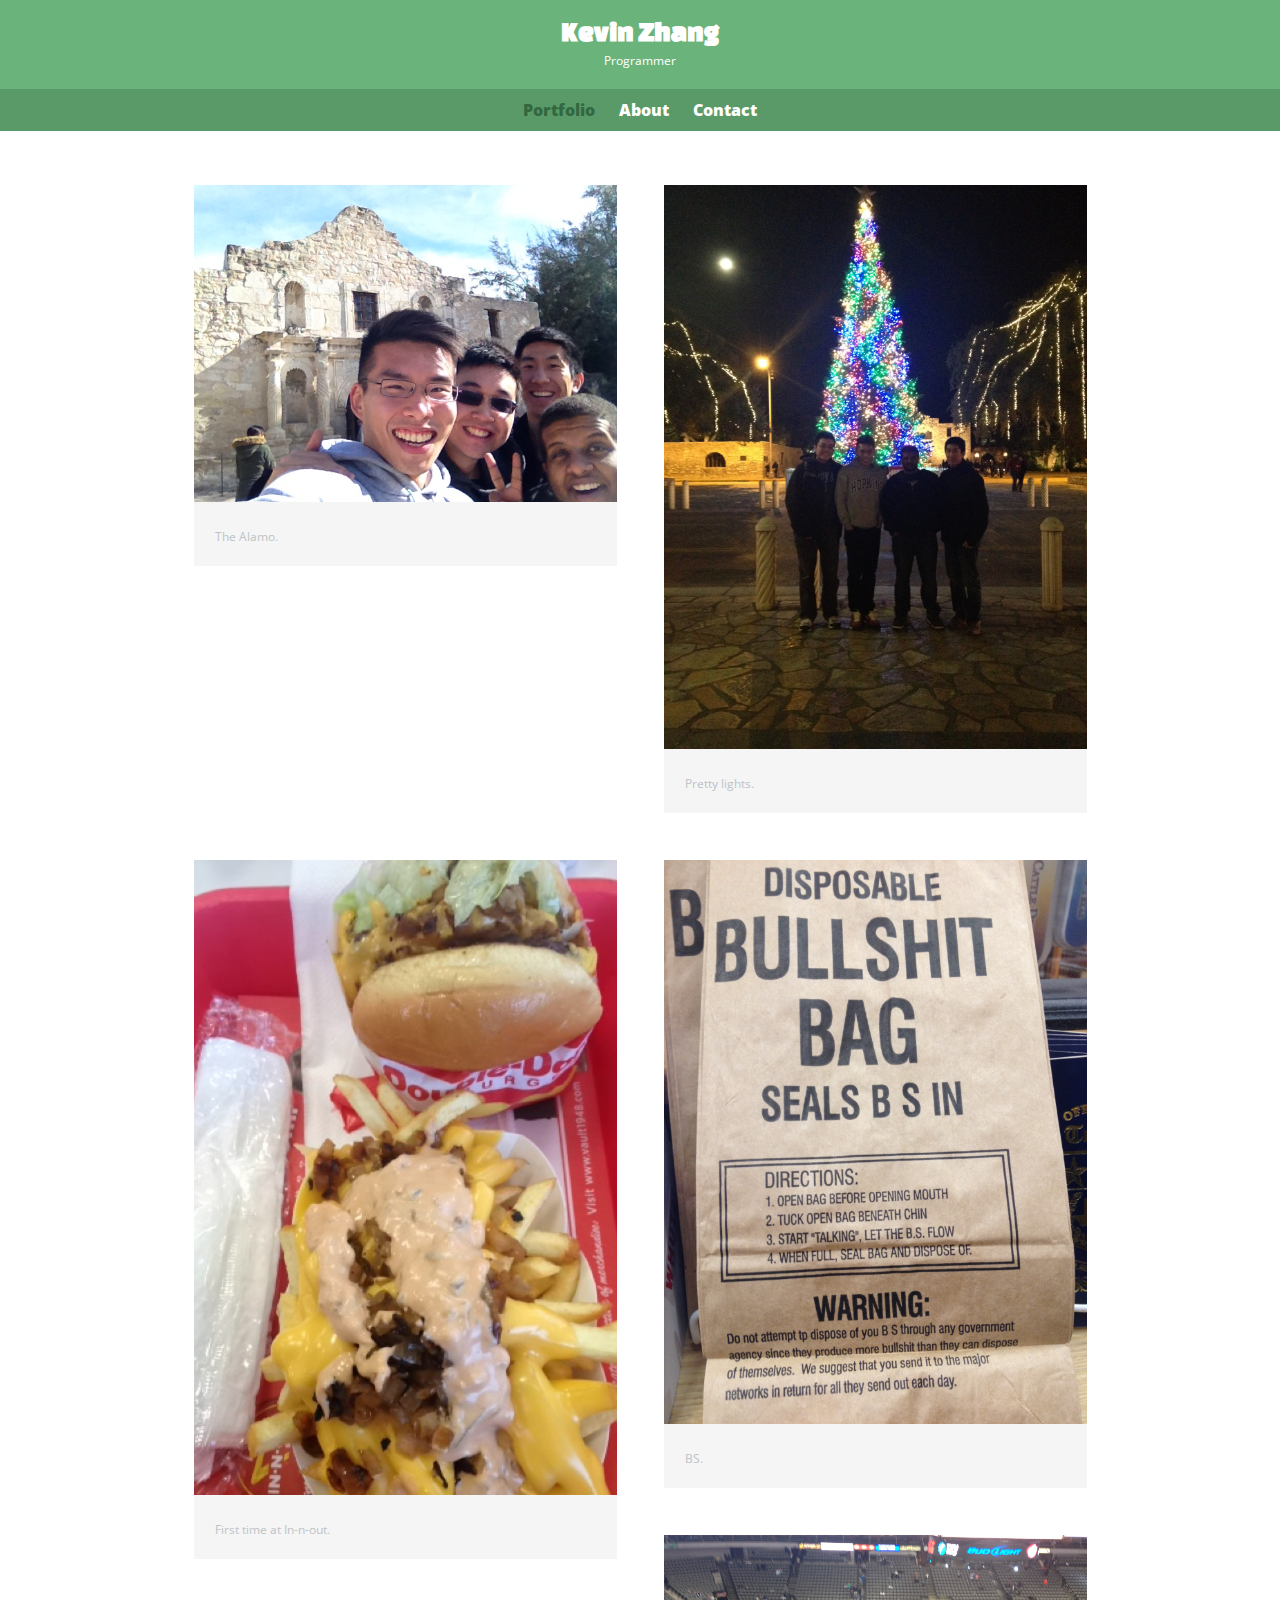
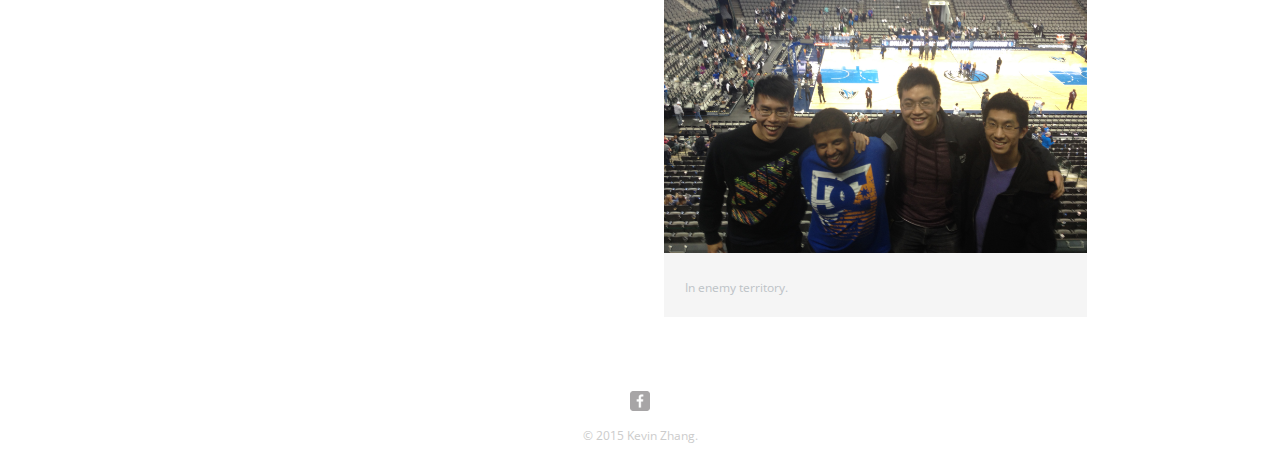
<file: index.html>
<!DOCTYPE html>
<html>
    <head>
        <meta charset="utf-8">
        <title>Kevin Zhang | Programmer</title>
        <link rel="stylesheet" href="css/normalize.css">
        <link href='http://fonts.googleapis.com/css?family=Changa+One|Open+Sans:400italic,700italic,400,700,800' rel='stylesheet' type='text/css'>
        <link rel="stylesheet" href="css/main.css">
    </head>
    <body>
        <header>
            <a href="index.html" id="logo">
                <h1>Kevin Zhang</h1>
                <h2>Programmer</h2>
            </a>
            <nav>
                <ul>
                    <li><a href="index.html" class="selected">Portfolio</a></li>
                    <li><a href="about.html">About</a></li>
                    <li><a href="contact.html">Contact</a></li>
                </ul>
            </nav>
        </header>
        <div id="wrapper">
            <section>
                <ul id="gallery">
                    <li>
                        <a href="img/IMG_0244.JPG">
                            <img src="img/IMG_0244.JPG" alt="">
                            <p>The Alamo.</p>
                        </a>
                    </li>
                    <li>
                        <a href="img/IMG_0254.JPG">
                            <img src="img/IMG_0254.JPG" alt="">
                            <p>Pretty lights.</p>
                        </a>
                    </li>
                    <li>
                        <a href="img/IMG_0261.JPG">
                            <img src="img/IMG_0261.JPG" alt="">
                            <p>First time at In-n-out.</p>
                        </a>
                    </li>
                    <li>
                        <a href="img/IMG_0262.JPG">
                            <img src="img/IMG_0262.JPG" alt="">
                            <p>BS.</p>
                        </a>
                    </li>
                    <li>
                        <a href="img/IMG_0272.JPG">
                            <img src="img/IMG_0272.JPG" alt="">
                            <p>In enemy territory.</p>
                        </a>
                    </li>
                </ul>
            </section>
            <footer>
                <a href="https://www.facebook.com/kevin.zhang1992"><img src="img/facebook-wrap.png" alt="Facebook Logo" class="social-icon"></a>
                <p>&copy; 2015 Kevin Zhang.</p>
            </footer>
        </div>
    </body>
</html>
</file>
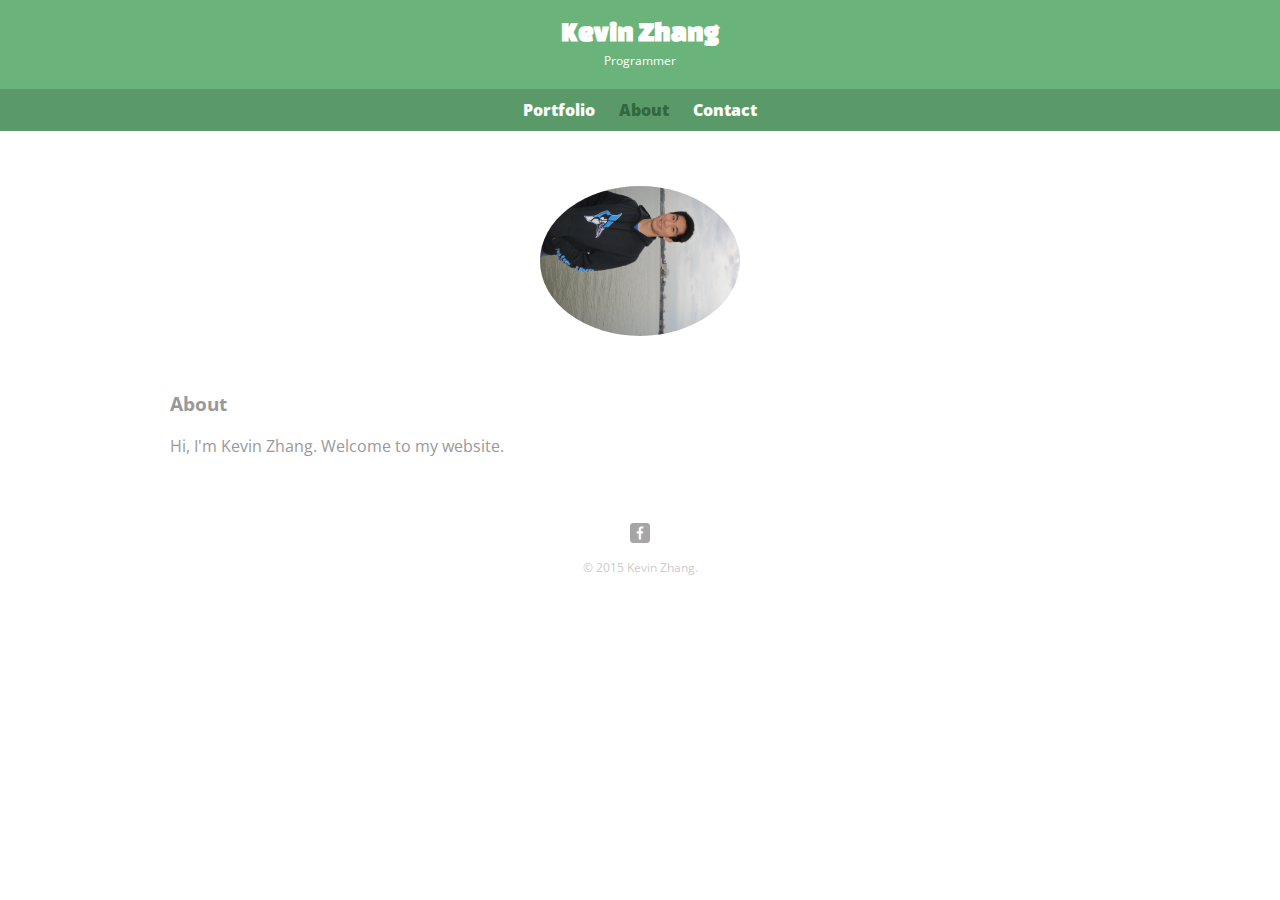
<file: about.html>
<!DOCTYPE html>
<html>
    <head>
        <meta charset="utf-8">
        <title>Kevin Zhang | Programmer</title>
        <link rel="stylesheet" href="css/normalize.css">
        <link href='http://fonts.googleapis.com/css?family=Changa+One|Open+Sans:400italic,700italic,400,700,800' rel='stylesheet' type='text/css'>
        <link rel="stylesheet" href="css/main.css">
    </head>
    <body>
        <header>
            <a href="index.html" id="logo">
                <h1>Kevin Zhang</h1>
                <h2>Programmer</h2>
            </a>
            <nav>
                <ul>
                    <li><a href="index.html">Portfolio</a></li>
                    <li><a href="about.html" class="selected">About</a></li>
                    <li><a href="contact.html">Contact</a></li>
                </ul>
            </nav>
        </header>
        <div id="wrapper">
            <section>
                <img src="img/DSC01244.JPG" alt="Photograph of Kevin Zhang" class="profile-photo">
                <h3>About</h3>
                <p>Hi, I'm Kevin Zhang. Welcome to my website.</p>
            </section>
            <footer>
                <a href="https://www.facebook.com/kevin.zhang1992"><img src="img/facebook-wrap.png" alt="Facebook Logo" class="social-icon"></a>
                <p>&copy; 2015 Kevin Zhang.</p>
            </footer>
        </div>
    </body>
</html>
</file>
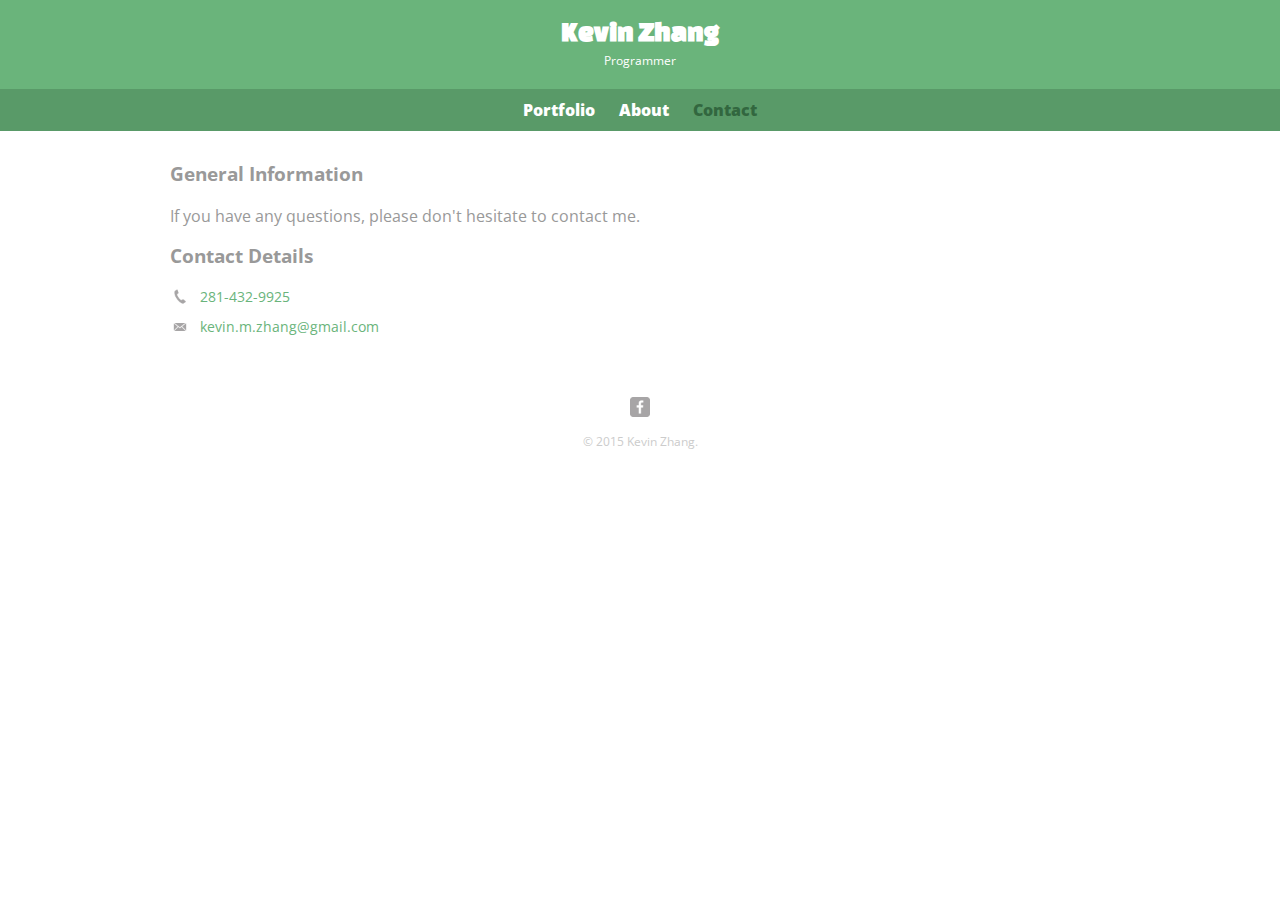
<file: contact.html>
<!DOCTYPE html>
<html>
    <head>
        <meta charset="utf-8">
        <title>Kevin Zhang | Programmer</title>
        <link rel="stylesheet" href="css/normalize.css">
        <link href='http://fonts.googleapis.com/css?family=Changa+One|Open+Sans:400italic,700italic,400,700,800' rel='stylesheet' type='text/css'>
        <link rel="stylesheet" href="css/main.css">
    </head>
    <body>
        <header>
            <a href="index.html" id="logo">
                <h1>Kevin Zhang</h1>
                <h2>Programmer</h2>
            </a>
            <nav>
                <ul>
                    <li><a href="index.html">Portfolio</a></li>
                    <li><a href="about.html">About</a></li>
                    <li><a href="contact.html" class="selected">Contact</a></li>
                </ul>
            </nav>
        </header>
        <div id="wrapper">
            <section>
                <h3>General Information</h3>
                <p>If you have any questions, please don't hesitate to contact me.</p>
            </section>
            <section>
                <h3>Contact Details</h3>
                <ul class="contact-info">
                    <li class="phone"><a href="tel:281-432-9925">281-432-9925</a></li>
                    <li class="mail"><a href="mailto:kevin.m.zhang@gmail.com">kevin.m.zhang@gmail.com</a></li>
                </ul>
            </section>
            <footer>
                <a href="https://www.facebook.com/kevin.zhang1992"><img src="img/facebook-wrap.png" alt="Facebook Logo" class="social-icon"></a>
                <p>&copy; 2015 Kevin Zhang.</p>
            </footer>
        </div>
    </body>
</html>
</file>
<file: css/main.css>
/**********************
GENERAL
**********************/

body {
    font-family: 'Open Sans', sans-serif;
    
}

#wrapper {
    max-width: 940px;
    margin: 0 auto;
    padding: 0 5%;
}

a {
    text-decoration: none;
}

img {
    max-width: 100%;
}

h3 {
    margin: 0 0 1em 0;
}



/**********************
HEADING
**********************/

header {
    float: left;
    margin: 0 0 30px 0;
    padding: 5px 0 0 0;
    width: 100%;
}

#logo {
    text-align: center;
    margin: 0;
}

h1 {
    font-family: 'Changa One', sans-serif;
    margin: 15px 0;
    font-size: 1.75em;
    font-weight:: normal;
    line-height: 0.8em;
}

h2 {
    font-size: 0.75em;
    margin: -5px 0 0;
    font-weight: normal;
}



/**********************
NAVIGATION
**********************/

nav {
    text-align: center;
    padding: 10px 0;
    margin: 20px 0 0;
}

nav ul {
    list-style: none;
    margin: 0 10px;
    padding: 0;
}

nav li {
    display: inline-block;
}

nav a {
    font-weight: 800;
    padding: 15px 10px;
}



/**********************
FOOTER
**********************/

footer {
    font-size: 0.75em;
    text-align: center;
    clear: both;
    padding-top: 50px;
    color: #ccc;
}

.social-icon {
    width: 20px;
    height: 20px;
    margin: 0 5px;
}



/**********************
PAGE: PORTFOLIO
**********************/

#gallery {
    margin: 0;
    padding: 0;
    list-style: none;
}

#gallery li {
    float: left;
    width: 45%;
    margin: 2.5%;
    background-color: #f5f5f5;
    color: #bdc3c7;
}

#gallery li a p {
    margin: 0;
    padding: 5%;
    font-size: 0.75em;
    color: #bdc3c7;
}



/**********************
PAGE: ABOUT
**********************/

.profile-photo {
    clear: both;
    display: block;
    max-width: 150px;
    margin: 0 auto 30px;
    border-radius: 100%;
    -ms-transform: rotate(90deg);
    -webkit-transform: rotate(90deg);
    transform: rotate(90deg);
}



/**********************
PAGE: CONTACT
**********************/

.contact-info {
    list-style: none;
    padding: 0;
    margin: 0;
    font-size: 0.9em;
}

.contact-info a {
    display: block;
    min-height: 20px;
    background-repeat: no-repeat;
    background-size: 20px 20px;
    padding: 0 0 0 30px;
    margin: 0 0 10px;
}

.contact-info li.phone a {
    background-image: url('../img/phone.png');
}


.contact-info li.mail a {
    background-image: url('../img/mail.png');
}



/**********************
COLORS
**********************/

/* site body */
body {
    background-color: #fff;
    color: #999;
}

/* green header */
header {
    background: #6ab47b;
    border-color: #599a68;
}

/* links */
a {
    color: #6ab47b;
}

/* logo text */
h1, h2 {
    color: #fff;
}

/* nav background on mobile devices */
nav {
    background: #599a68;
}

/* nav link */
nav a, nav a:visited {
    color: #fff;
}

/* selected nav link */
nav a.selected, nav a:hover {
    color: #32673f;
}
</file>
